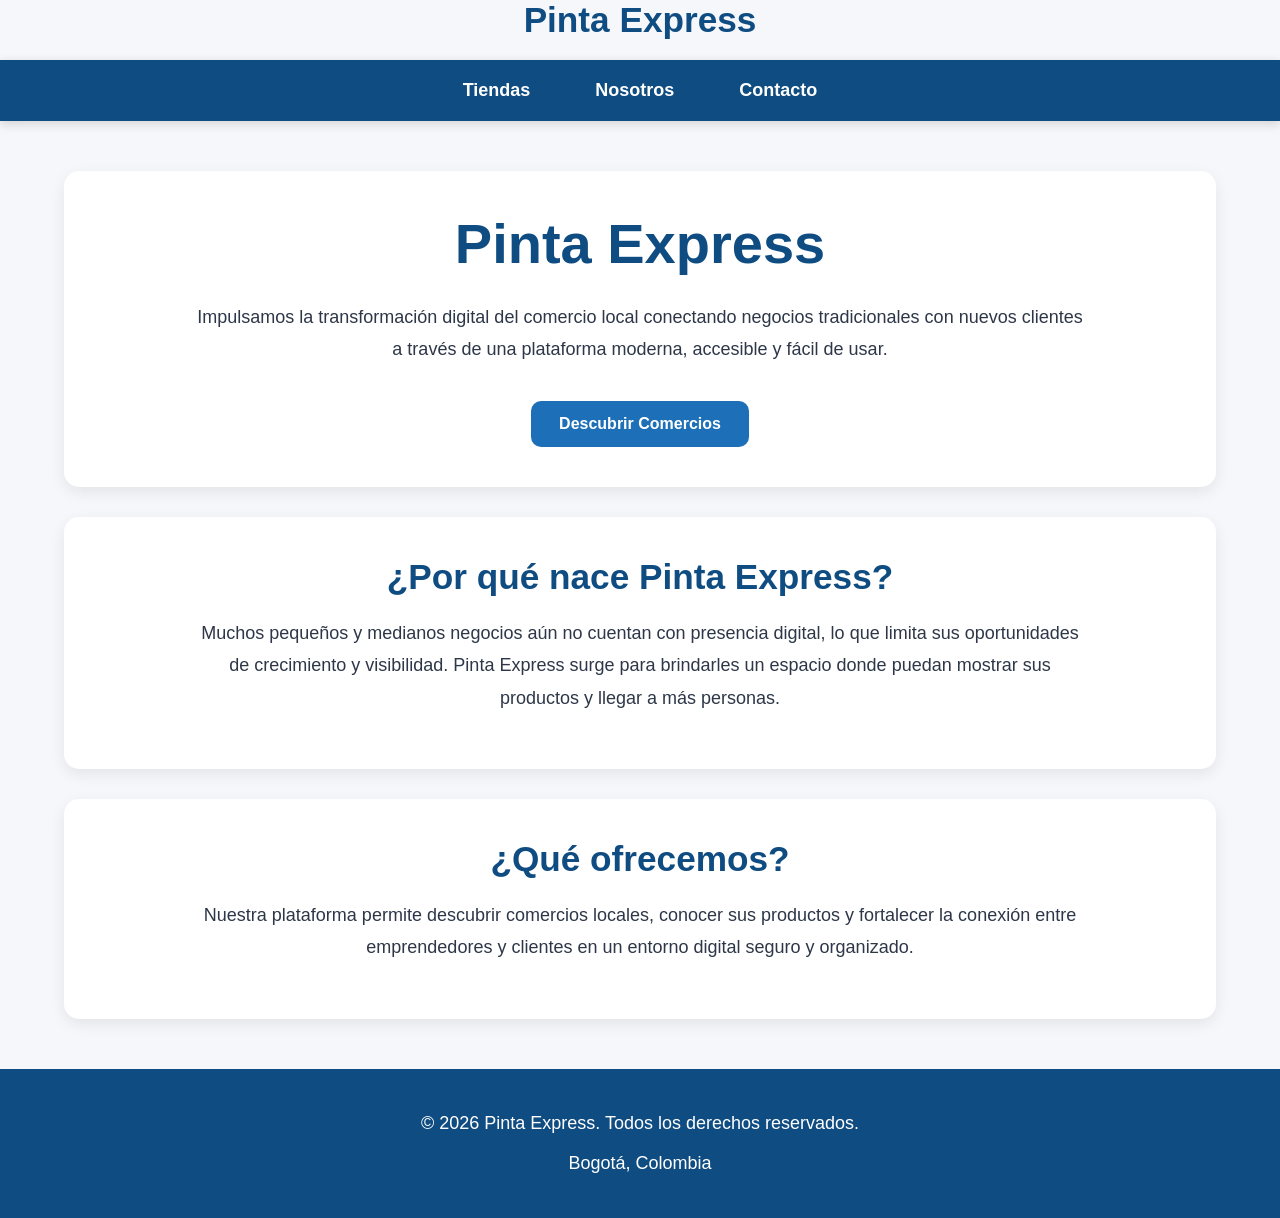
<file: index.html>
<!DOCTYPE html>
<html lang="es">

<head>
    <meta charset="UTF-8">
    <meta name="viewport" content="width=device-width, initial-scale=1.0">
    <title>Pinta Express</title>
    <link rel="stylesheet" href="css/styles.css">
</head>

<body>
    <header>
        <h2>Pinta Express</h2>
        <nav>
            <ul>
                <li><a href="tiendas.html">Tiendas</a></li>
                <li><a href="nosotros.html">Nosotros</a></li>
                <li><a href="contacto.html">Contacto</a></li>
            </ul>
        </nav>
    </header>

   <main>

    <section>
        <h1>Pinta Express</h1>

        <p>
            Impulsamos la transformación digital del comercio local conectando
            negocios tradicionales con nuevos clientes a través de una plataforma
            moderna, accesible y fácil de usar.    
        </p>
        
        <a href="tiendas.html" class="btn">Descubrir Comercios</a>
    </section>

    <section>
        <h2>¿Por qué nace Pinta Express?</h2>

        <p>
            Muchos pequeños y medianos negocios aún no cuentan con presencia
            digital, lo que limita sus oportunidades de crecimiento y visibilidad.
            Pinta Express surge para brindarles un espacio donde puedan mostrar
            sus productos y llegar a más personas.
        </p>
    </section>

    <section>
        <h2>¿Qué ofrecemos?</h2>

        <p>
            Nuestra plataforma permite descubrir comercios locales, conocer sus
            productos y fortalecer la conexión entre emprendedores y clientes en
            un entorno digital seguro y organizado.
        </p>
    </section>

</main>

    <footer>
        <p>&copy; 2026 Pinta Express. Todos los derechos reservados.</p>

        <p>Bogotá, Colombia</p>
    </footer>

</body>

</html>
</file>
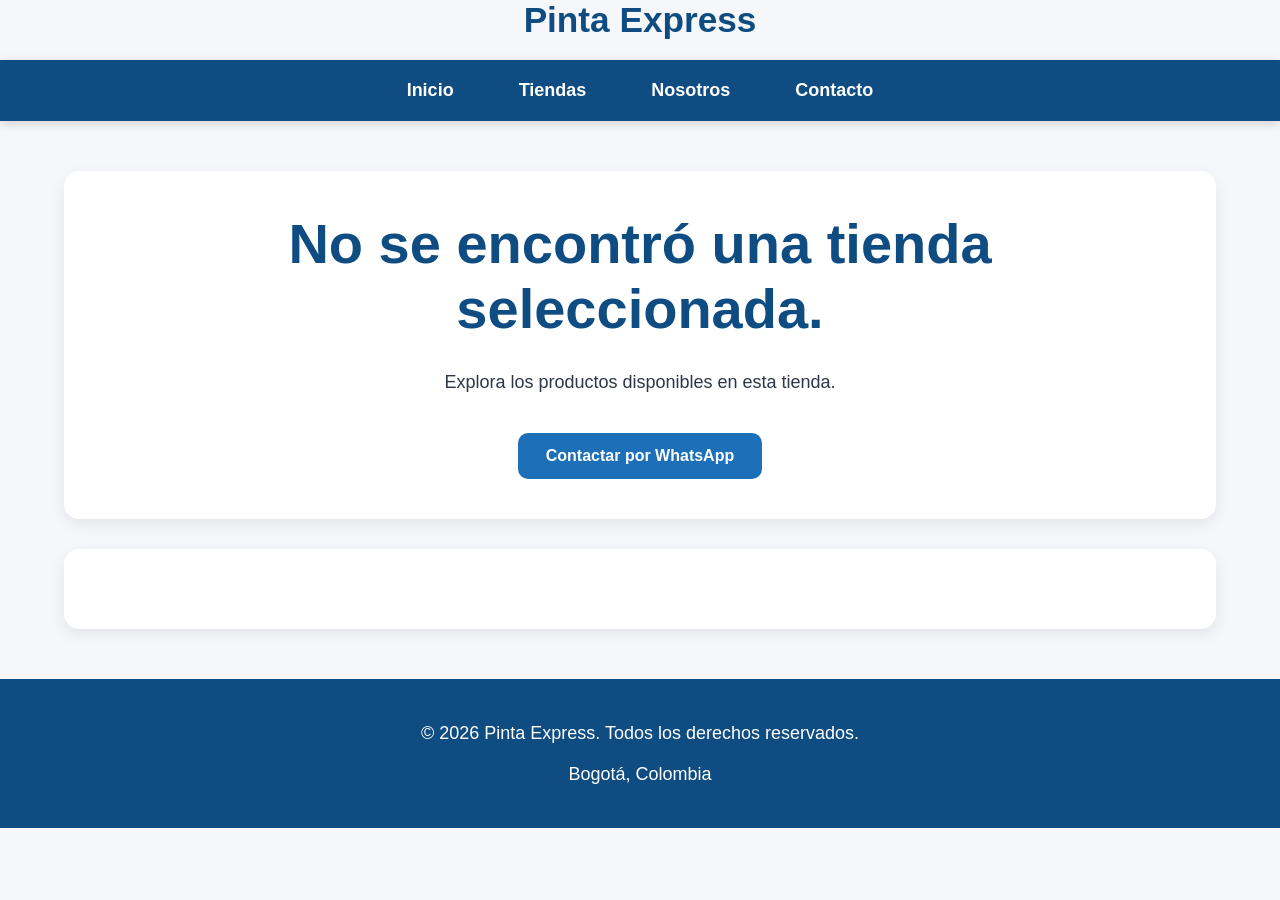
<file: catalogo.html>
<!DOCTYPE html>
<html lang="es">

<head>
    <meta charset="UTF-8">
    <meta name="viewport" content="width=device-width, initial-scale=1.0">
    <title>Catálogo | Pinta Express</title>
    <link rel="stylesheet" href="css/styles.css">
</head>

<body>

    <header>
        <h2>Pinta Express</h2>

        <nav>
            <ul>
                <li><a href="index.html">Inicio</a></li>
                <li><a href="tiendas.html">Tiendas</a></li>
                <li><a href="nosotros.html">Nosotros</a></li>
                <li><a href="contacto.html">Contacto</a></li>
            </ul>
        </nav>
    </header>

    <main>

        <section>

            <h1 id="nombreTienda">Catálogo</h1>

            <p>
                Explora los productos disponibles en esta tienda.
            </p>

            <a
             href="https://wa.me/573001234567?text=Hola,%20vengo%20de%20Pinta%20Express"
             class="btn"
            target="_blank">

            Contactar por WhatsApp

            </a>

        </section>

        <section
            class="contenedor-tiendas"
            id="catalogo">
        </section>

    </main>

    <footer>
        <p>&copy; 2026 Pinta Express. Todos los derechos reservados.</p>
        <p>Bogotá, Colombia</p>
    </footer>

    <script src="js/catalogo.js"></script>

</body>

</html>
</file>
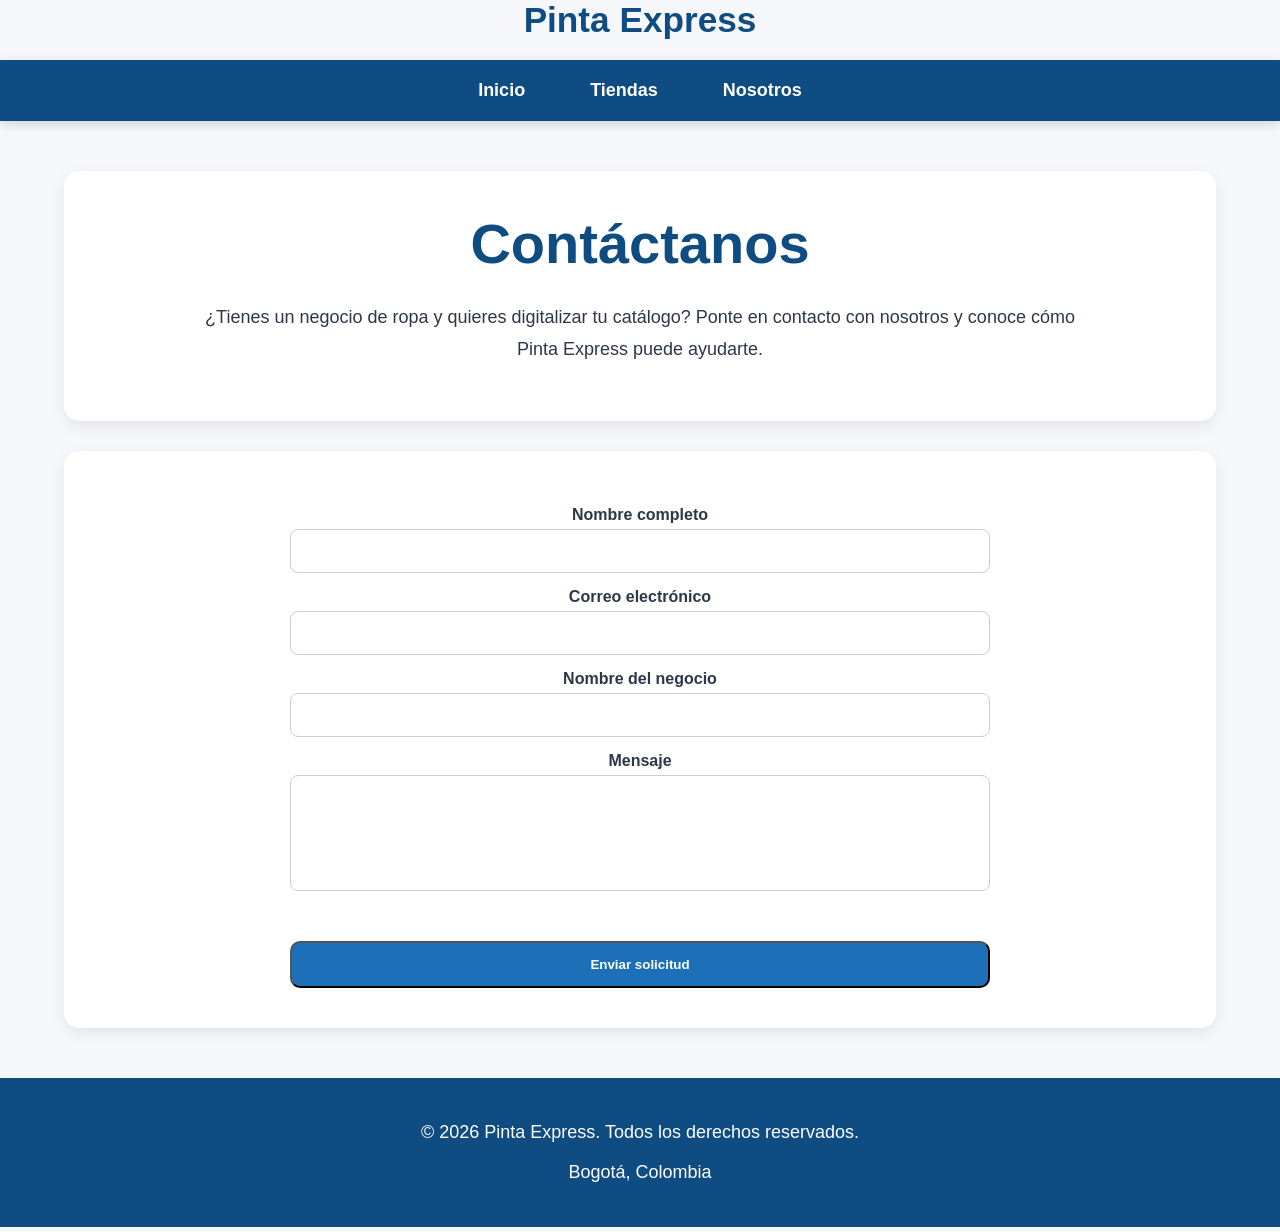
<file: contacto.html>
<!DOCTYPE html>
<html lang="es">

<head>
    <meta charset="UTF-8">
    <meta name="viewport" content="width=device-width, initial-scale=1.0">
    <title>Contacto | Pinta Express</title>
    <link rel="stylesheet" href="css/styles.css">
</head>

<body>

    <header>
        <h2>Pinta Express</h2>

        <nav>
            <ul>
                <li><a href="index.html">Inicio</a></li>
                <li><a href="tiendas.html">Tiendas</a></li>
                <li><a href="nosotros.html">Nosotros</a></li>
            </ul>
        </nav>
    </header>

    <main>

        <section>
            <h1>Contáctanos</h1>

            <p id="tiendaSeleccionada"></p>

            <p>
                ¿Tienes un negocio de ropa y quieres digitalizar tu catálogo?
                Ponte en contacto con nosotros y conoce cómo Pinta Express puede ayudarte.
            </p>
        </section>

        <section>

            <form id="formularioContacto">

                <label for="nombre">Nombre completo</label>
                <input type="text" id="nombre">

                <label for="correo">Correo electrónico</label>
                <input type="email" id="correo">

                <label for="negocio">Nombre del negocio</label>
                <input type="text" id="negocio">

                <label for="mensaje">Mensaje</label>
                <textarea id="mensaje" rows="5"></textarea>

                <p id="mensajeFormulario"></p>

                <button type="submit">
                    Enviar solicitud
                </button>

            </form>

        </section>

    </main>

    <footer>
        <p>&copy; 2026 Pinta Express. Todos los derechos reservados.</p>
        <p>Bogotá, Colombia</p>
    </footer>

    <script src="js/storage.js"></script>
    <script src="js/contacto.js"></script>

</body>

</html>
</file>
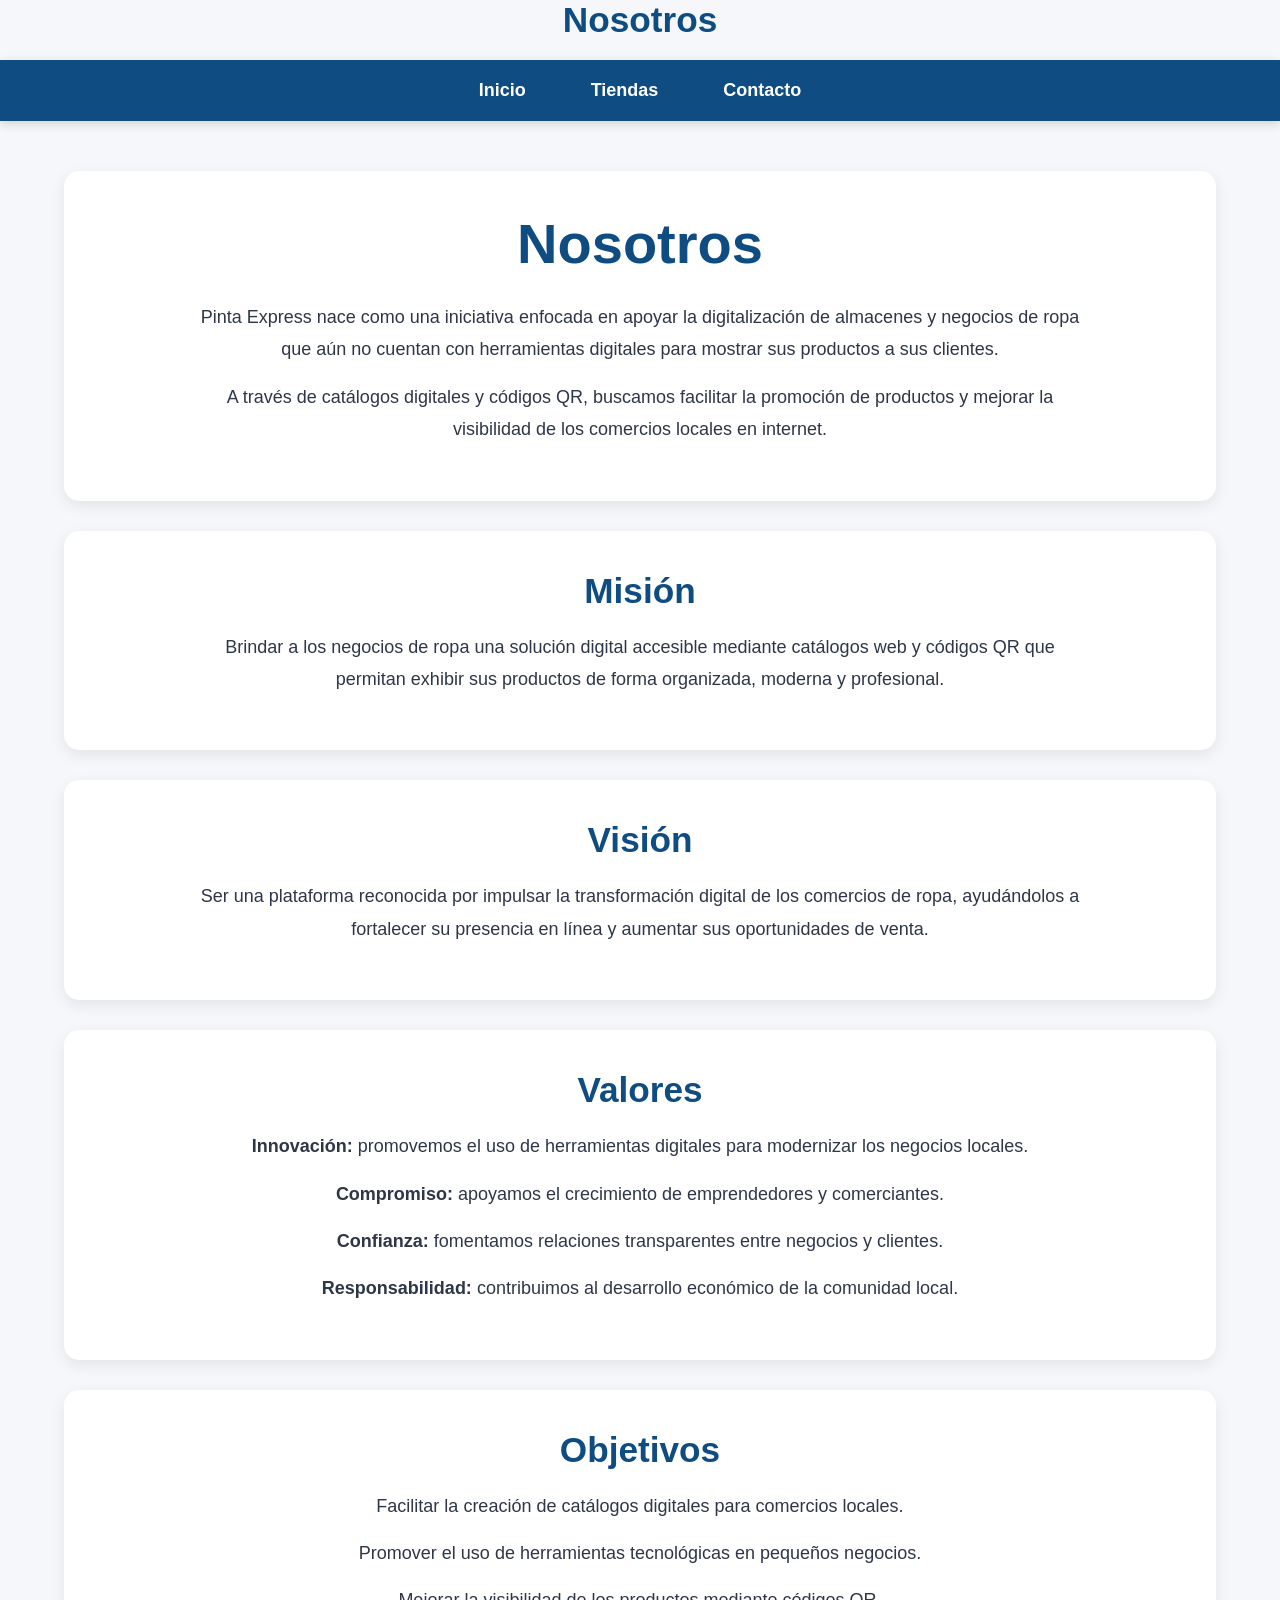
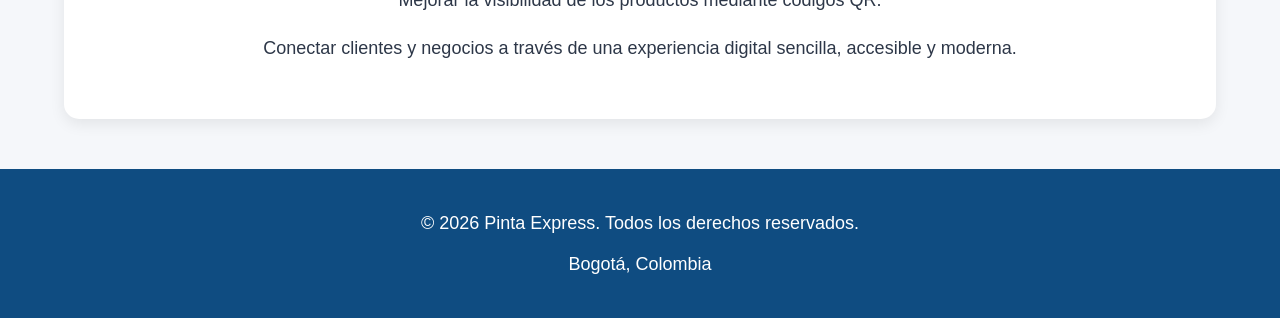
<file: nosotros.html>
<!DOCTYPE html>
<html lang="es">

<head>
    <meta charset="UTF-8">
    <meta name="viewport" content="width=device-width, initial-scale=1.0">
    <title>Nosotros | Pinta Express</title>
    <link rel="stylesheet" href="css/styles.css">
</head>

<body>
    <header>
        <h2>Nosotros</h2>
        <nav>
            <ul>
                <li><a href="index.html">Inicio</a></li>
                <li><a href="tiendas.html">Tiendas</a></li>
                <li><a href="contacto.html">Contacto</a></li>
            </ul>
        </nav>
    </header>

   
    <main>

    <section>
        <h1>Nosotros</h1>

        <p>
            Pinta Express nace como una iniciativa enfocada en apoyar la
            digitalización de almacenes y negocios de ropa que aún no cuentan
            con herramientas digitales para mostrar sus productos a sus clientes.
        </p>

        <p>
            A través de catálogos digitales y códigos QR, buscamos facilitar
            la promoción de productos y mejorar la visibilidad de los comercios
            locales en internet.
        </p>
    </section>

    <section>
        <h2>Misión</h2>

        <p>
            Brindar a los negocios de ropa una solución digital accesible mediante
            catálogos web y códigos QR que permitan exhibir sus productos de forma
            organizada, moderna y profesional.
        </p>
    </section>

    <section>
        <h2>Visión</h2>

        <p>
            Ser una plataforma reconocida por impulsar la transformación digital
            de los comercios de ropa, ayudándolos a fortalecer su presencia en línea
            y aumentar sus oportunidades de venta.
        </p>
    </section>

    <section>
        <h2>Valores</h2>

        <p>
            <strong>Innovación:</strong> promovemos el uso de herramientas digitales
            para modernizar los negocios locales.
        </p>

        <p>
            <strong>Compromiso:</strong> apoyamos el crecimiento de emprendedores
            y comerciantes.
        </p>

        <p>
            <strong>Confianza:</strong> fomentamos relaciones transparentes entre
            negocios y clientes.
        </p>

        <p>
            <strong>Responsabilidad:</strong> contribuimos al desarrollo económico
            de la comunidad local.
        </p>
    </section>

    <section>
        <h2>Objetivos</h2>

        <p>
            Facilitar la creación de catálogos digitales para comercios locales.
        </p>

        <p>
            Promover el uso de herramientas tecnológicas en pequeños negocios.
        </p>

        <p>
            Mejorar la visibilidad de los productos mediante códigos QR.
        </p>

        <p>
            Conectar clientes y negocios a través de una experiencia digital
            sencilla, accesible y moderna.
        </p>
    </section>

</main>

 <footer>
        <p>&copy; 2026 Pinta Express. Todos los derechos reservados.</p>

        <p>Bogotá, Colombia</p>
    </footer>

</body>

</html>
</file>
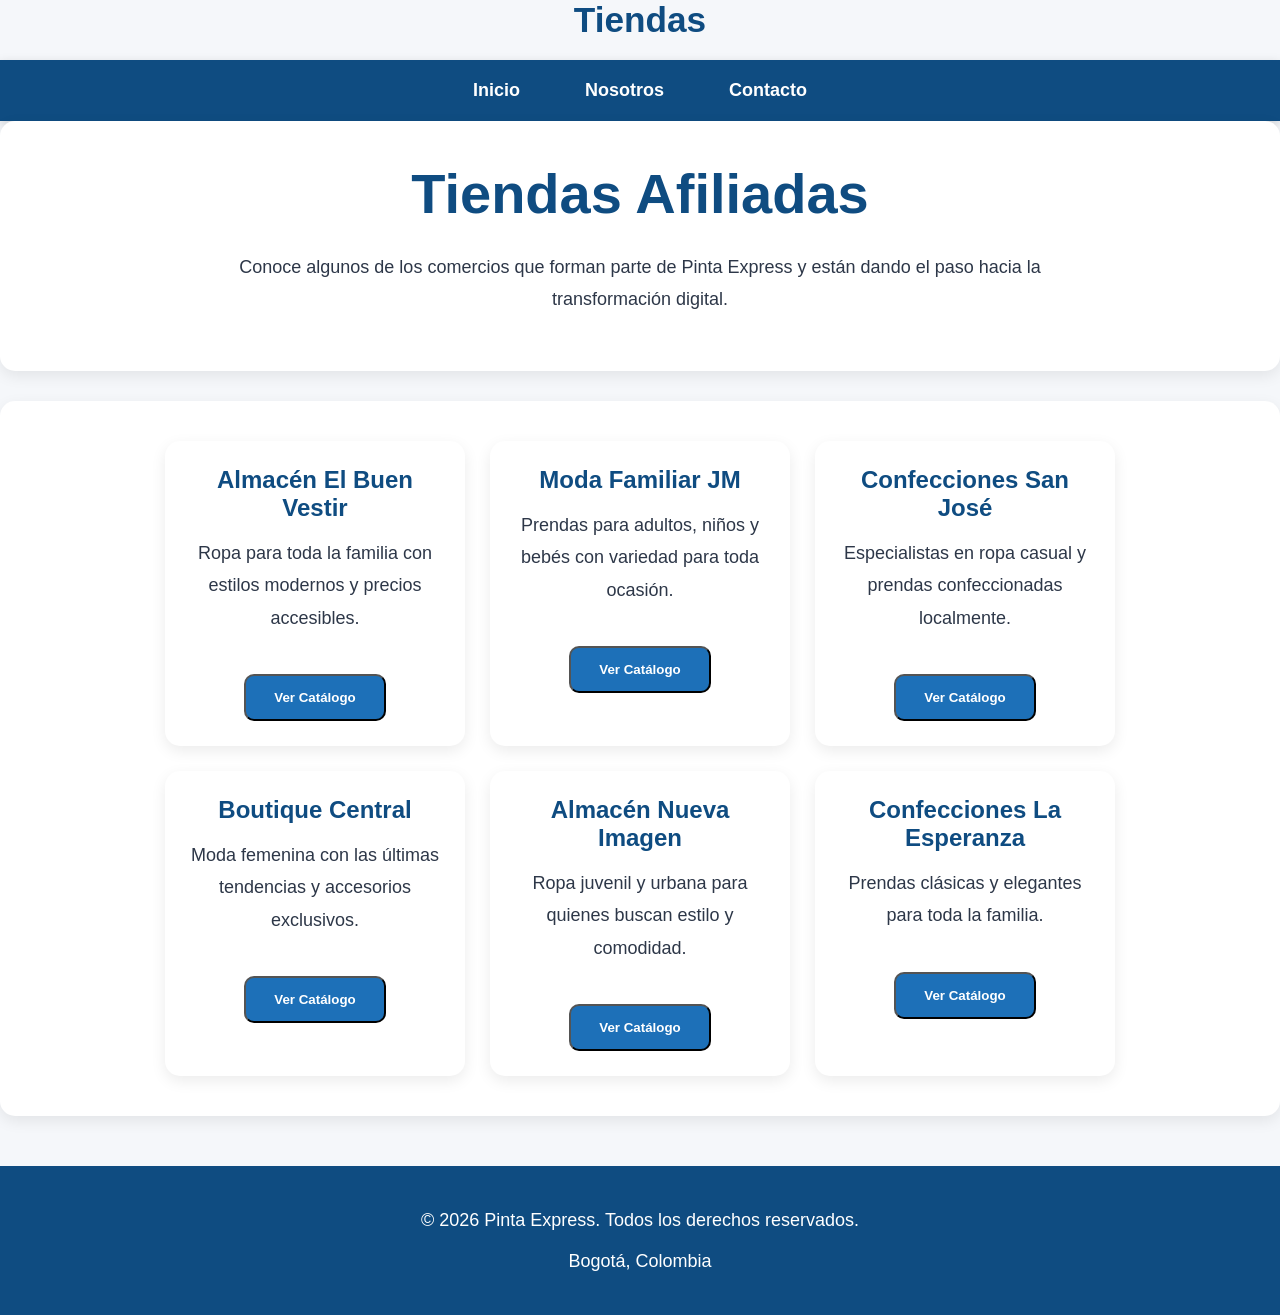
<file: tiendas.html>
<!DOCTYPE html>
<html lang="es">

<head>
    <meta charset="UTF-8">
    <meta name="viewport" content="width=device-width, initial-scale=1.0">
    <title>Tiendas | Pinta Express</title>
    <link rel="stylesheet" href="css/styles.css">
</head>

<body>
    <header>
        <h2>Tiendas</h2>
        <nav>
            <ul>
                <li><a href="index.html">Inicio</a></li>
                <li><a href="nosotros.html">Nosotros</a></li>
                <li><a href="contacto.html">Contacto</a></li>
            </ul>
        </nav>
    </header>
    <section>
    <h1>Tiendas Afiliadas</h1>

    <p>
        Conoce algunos de los comercios que forman parte de Pinta Express
        y están dando el paso hacia la transformación digital.
    </p>
</section>

<section class="contenedor-tiendas" id="contenedorTiendas">

</section>

<script src="js/tiendas.js"></script>
    <footer>
        <p>&copy; 2026 Pinta Express. Todos los derechos reservados.</p>

        <p>Bogotá, Colombia</p>
    </footer>

</body>

</html>
</file>
<file: css/styles.css>
*{
    margin: 0;
    padding: 0;
    box-sizing: border-box;
}

body{
    font-family: 'Segoe UI', sans-serif;
    background-color: #f5f7fa;
    color: #2d3748;
}

nav{
    background-color: #0f4c81;
    padding: 20px 80px;
    box-shadow: 0 3px 10px rgba(0,0,0,0.15);
}

nav ul{
    list-style: none;
    display: flex;
    justify-content: center;
    gap: 35px;
}

nav a{
    text-decoration: none;
    color: white;
    font-size: 18px;
    font-weight: 600;
    padding: 10px 15px;
    border-radius: 8px;
    transition: 0.3s;
}

nav a:hover{
    background-color: rgba(255,255,255,0.15);
}

main{
    width: 90%;
    max-width: 1200px;
    margin: 50px auto;
}

section{
    background-color: white;
    padding: 40px;
    margin-bottom: 30px;
    border-radius: 15px;
    box-shadow: 0 5px 15px rgba(0,0,0,0.08);
}

h1{
    text-align: center;
    font-size: 3.5rem;
    color: #0f4c81;
    margin-bottom: 25px;
}

h2{
    text-align: center;
    font-size: 2.2rem;
    color: #0f4c81;
    margin-bottom: 20px;
}

h3{
    text-align: center;
    font-size: 1.5rem;
    color: #0f4c81;
    margin-bottom: 15px;
}

p{
    font-size: 18px;
    line-height: 1.8;
    margin-bottom: 15px;
}

button,
.btn{
    display: inline-block;
    background-color: #1d70b8;
    color: white;
    text-decoration: none;
    padding: 14px 28px;
    border-radius: 10px;
    font-weight: 600;
    margin-top: 20px;
    transition: 0.3s;
}

.btn:hover{
    background-color: #0f4c81;
    transform: translateY(-2px);
}

.contenedor{
    background-color: white;
    padding: 30px;
    border-radius: 15px;
    box-shadow: 0 5px 15px rgba(0,0,0,0.08);
}

footer{
    background-color: #0f4c81;
    color: white;
    text-align: center;
    padding: 30px;
    margin-top: 50px;
}

footer p{
    margin: 8px 0;
    color: white;
}
section{
    background-color: white;
    padding: 40px;
    margin-bottom: 30px;
    border-radius: 15px;
    box-shadow: 0 5px 15px rgba(0,0,0,0.08);
    text-align: center;
}

section p{
    max-width: 900px;
    margin: 15px auto;
}

.contenedor-tiendas{
    display: flex;
    justify-content: center;
    gap: 25px;
    flex-wrap: wrap;
}

.tarjeta{
    background-color: white;
    width: 300px;
    padding: 25px;
    border-radius: 15px;
    box-shadow: 0 5px 15px rgba(0,0,0,0.08);
    text-align: center;
    transition: 0.3s;
}

.tarjeta:hover{
    transform: translateY(-5px);
}

.tarjeta h3{
    margin-bottom: 15px;
}

.tarjeta p{
    margin-bottom: 20px;
}

form{
    max-width: 700px;
    margin: auto;
    display: flex;
    flex-direction: column;
}

label{
    font-weight: 600;
    margin-top: 15px;
    margin-bottom: 5px;
}

input,
textarea{
    padding: 12px;
    border: 1px solid #d1d5db;
    border-radius: 8px;
    font-size: 16px;
}

textarea{
    resize: none;
}

form button{
    margin-top: 20px;
}
form{
    max-width: 700px;
    margin: auto;
    display: flex;
    flex-direction: column;
}

label{
    margin-top: 15px;
    margin-bottom: 5px;
    font-weight: bold;
}

input,
textarea{
    padding: 12px;
    border: 1px solid #cccccc;
    border-radius: 8px;
    font-size: 16px;
}

textarea{
    resize: none;
}

#mensajeFormulario{
    margin-top: 15px;
    text-align: center;
    font-weight: bold;
}

@media (max-width: 992px){

    nav{
        padding: 20px 30px;
    }

    h1{
        font-size: 2.8rem;
    }

    h2{
        font-size: 2rem;
    }

    .contenedor-tiendas{
        gap: 20px;
    }

}

@media (max-width: 768px){

    nav ul{
        flex-direction: column;
        align-items: center;
        gap: 15px;
    }

    nav{
        padding: 20px;
    }

    main{
        width: 95%;
    }

    h1{
        font-size: 2.3rem;
    }

    h2{
        font-size: 1.8rem;
    }

    section{
        padding: 25px;
    }

    .tarjeta{
        width: 100%;
    }

}

@media (max-width: 480px){

    h1{
        font-size: 2rem;
    }

    h2{
        font-size: 1.5rem;
    }

    p{
        font-size: 16px;
    }

    button,
    .btn{
        width: 100%;
        text-align: center;
    }

    section{
        padding: 20px;
    }

}
#btnWhatsapp{
    margin-top: 20px;
}

#btnWhatsapp:hover{
    background-color: #25D366;
}
</file>
